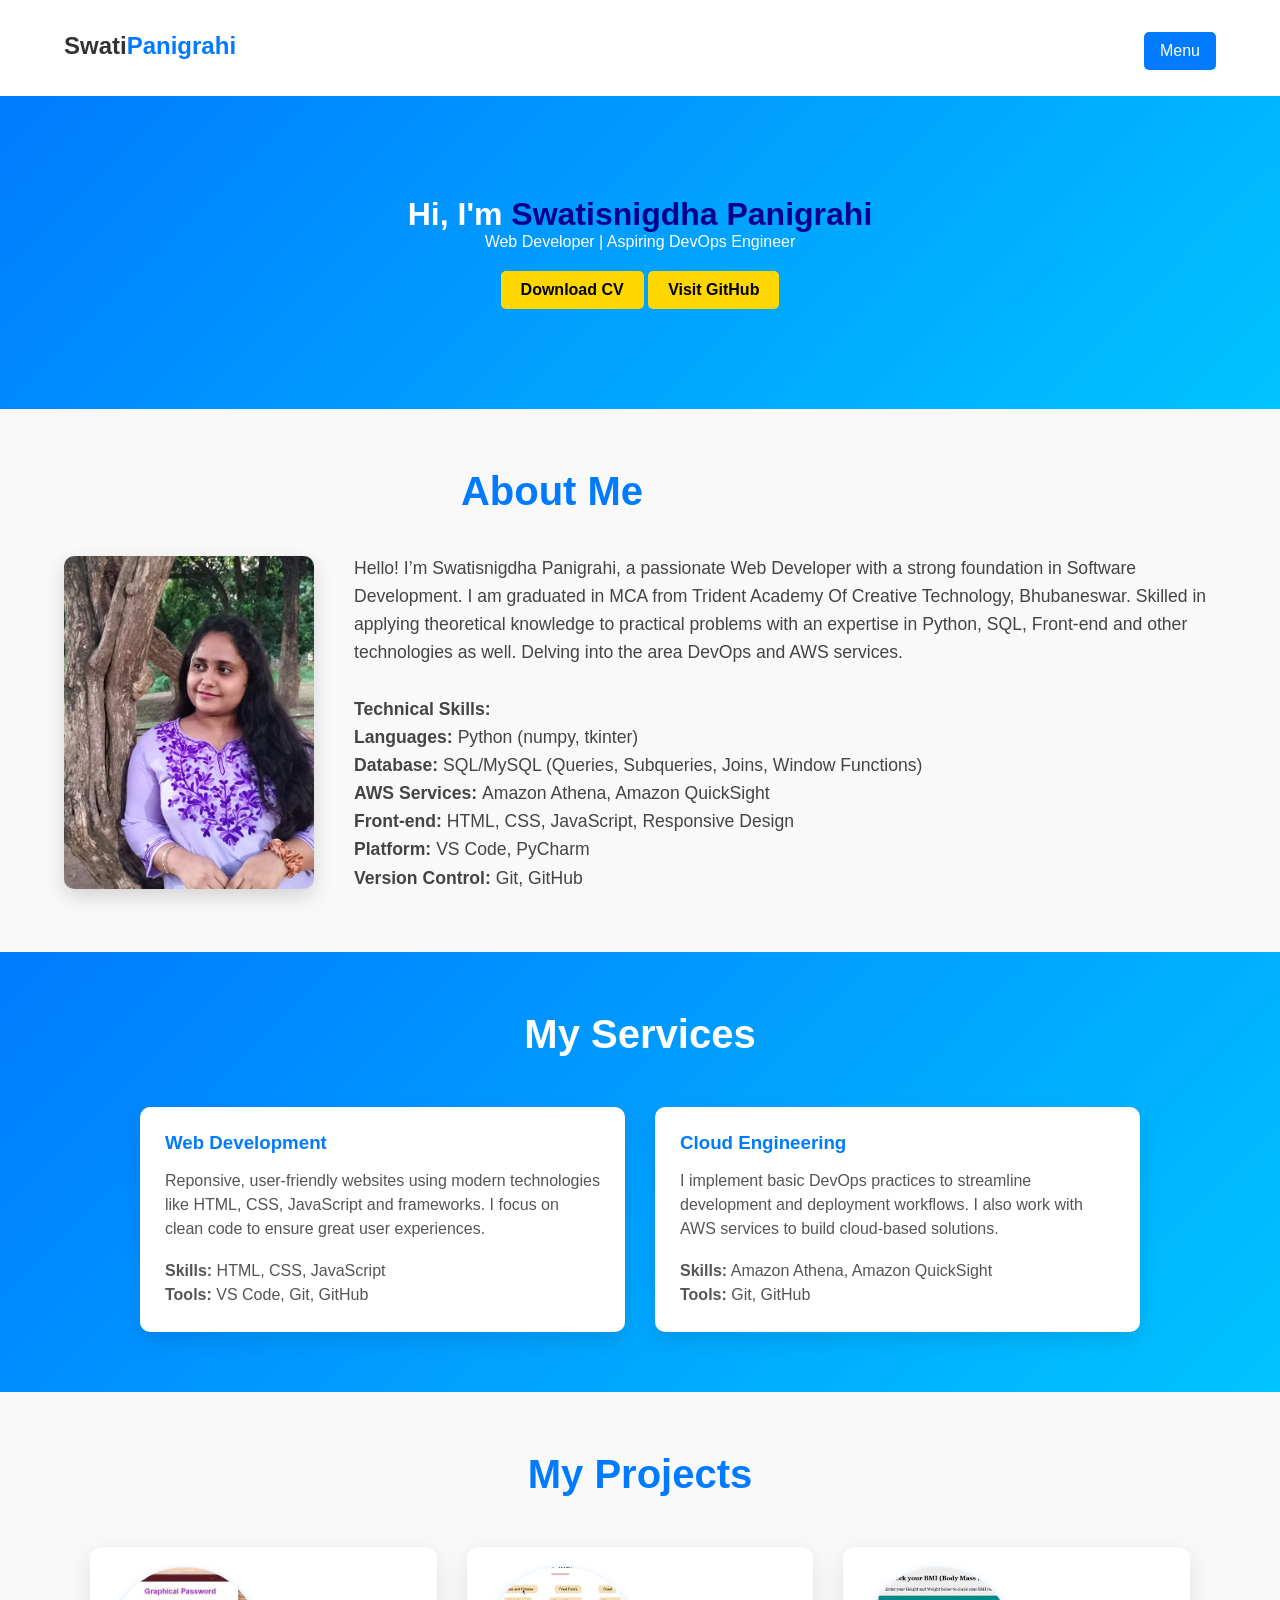
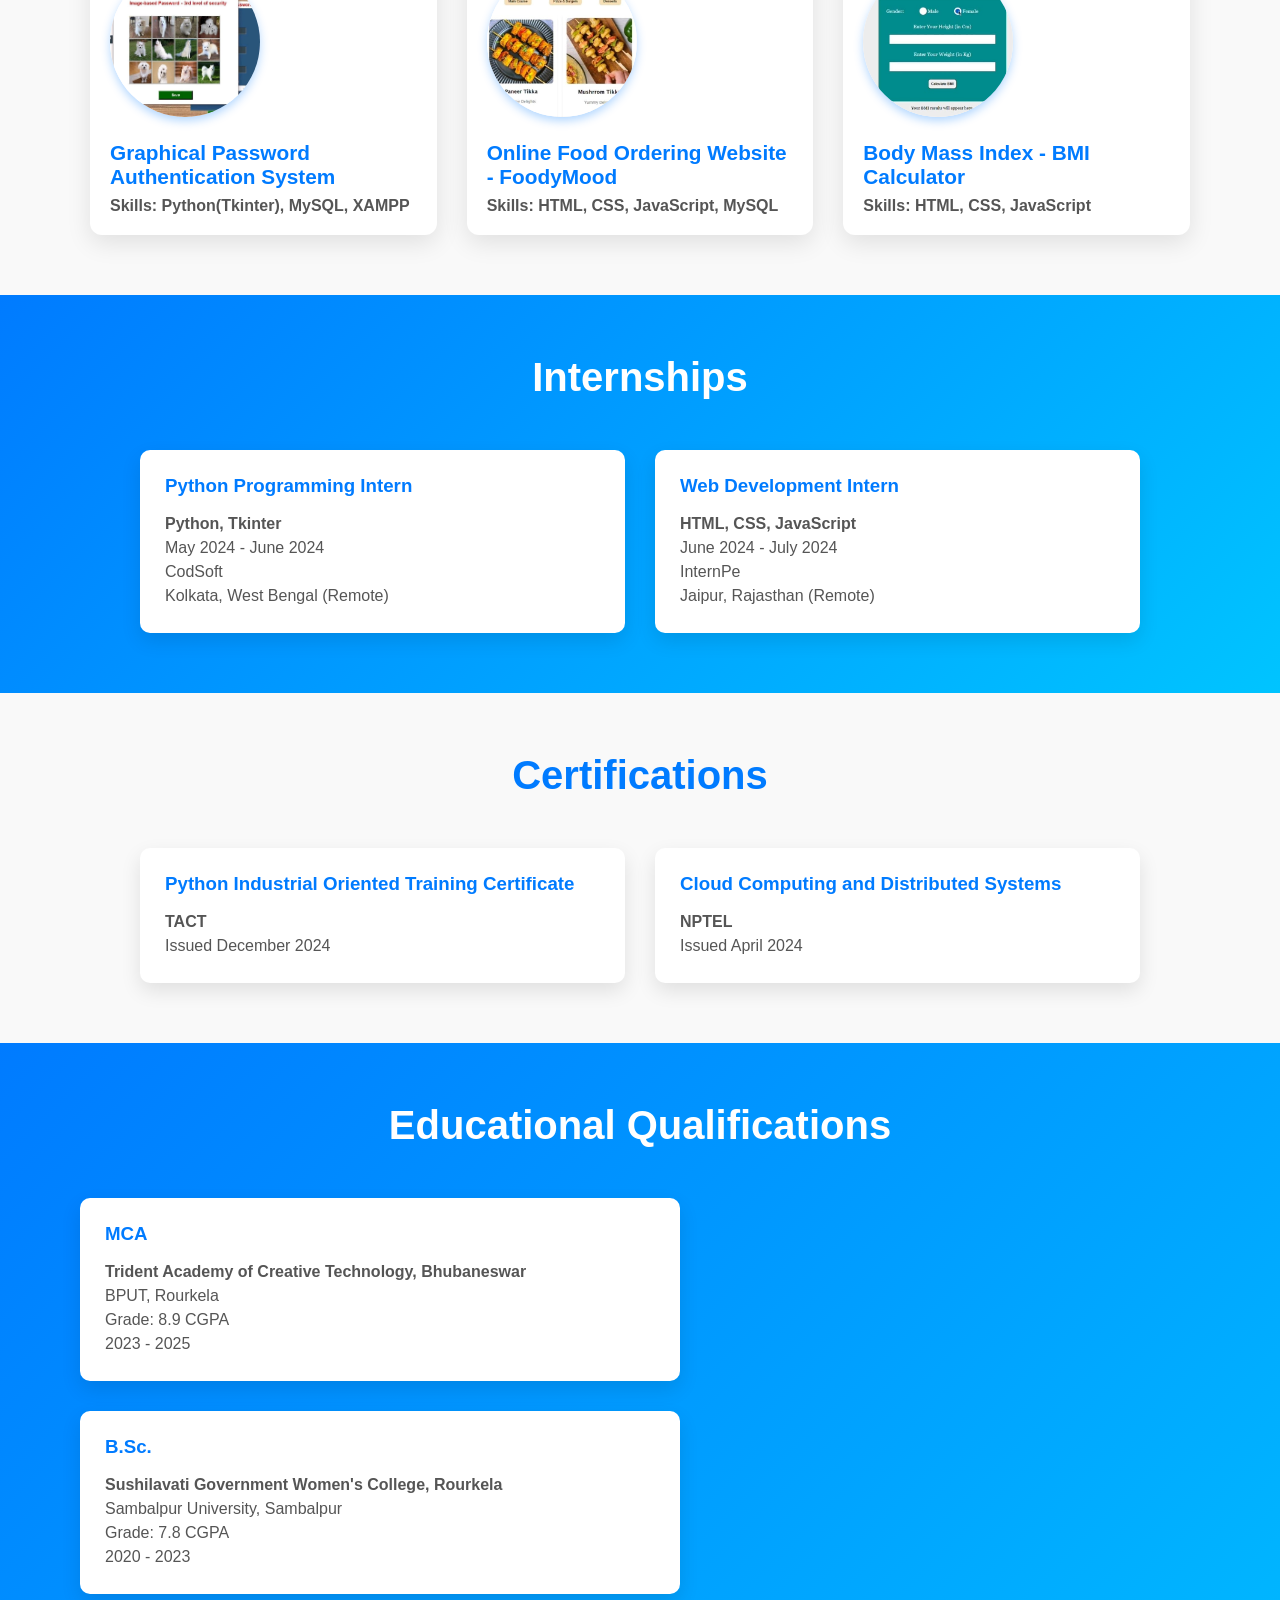
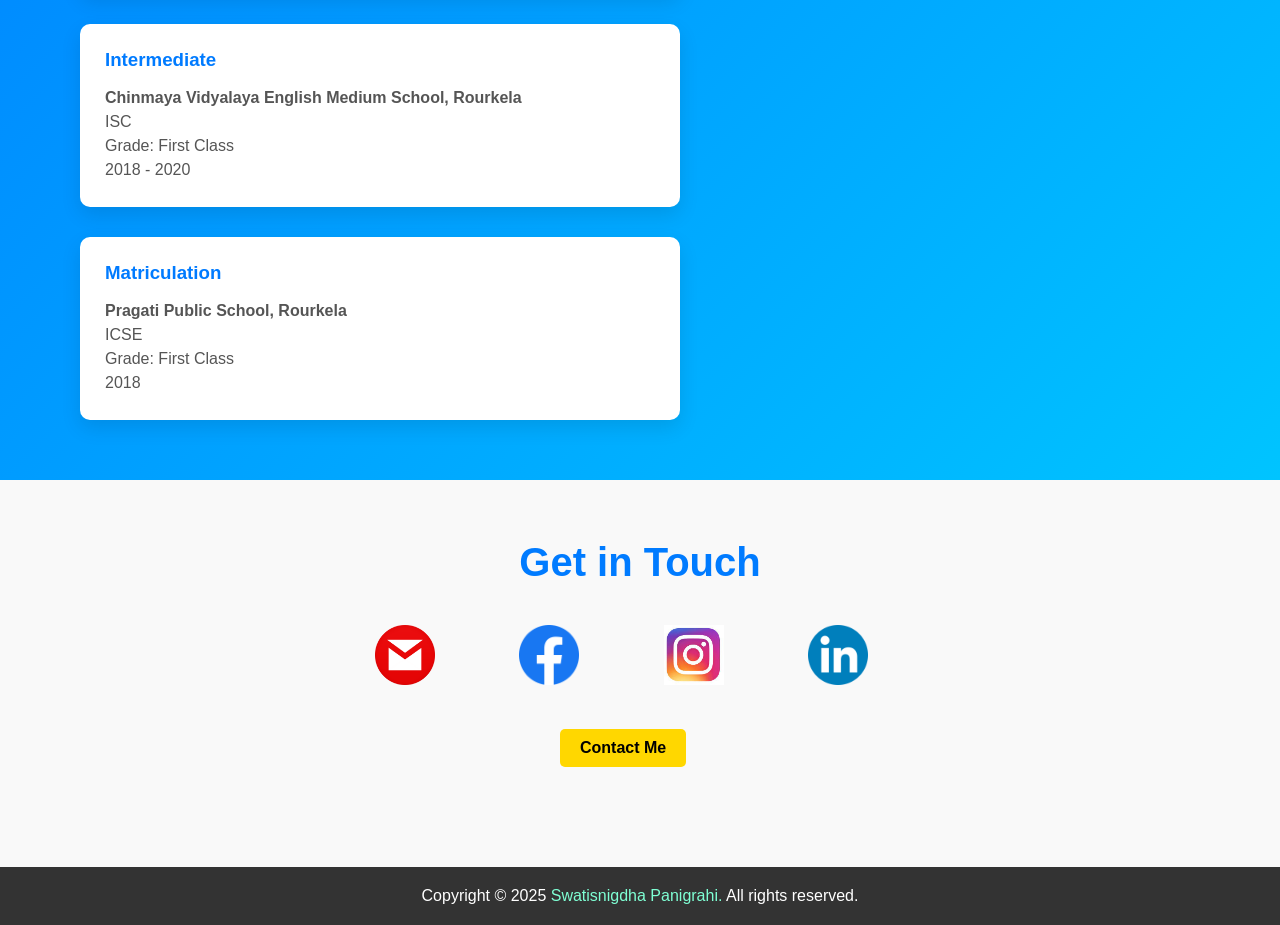
<file: index.html>
<!DOCTYPE html>
<html lang="en">
<head>
  <meta charset="UTF-8" />
  <meta name="viewport" content="width=device-width, initial-scale=1.0"/>
  <title>Portfolio | Swati</title>
  <link rel="stylesheet" href="style.css" />
</head>
<body>

  <!-- Header/Navbar -->
  <header class="navbar">
    <div class="container">
      <h1 class="logo">Swati<span>Panigrahi</span></h1>
      <nav>
    <ul class="nav-links">
    <li class="dropdown">
      <button onclick="toggleDropdown()" class="dropbtn">Menu
      </button>
      <div id="myDropdown" class="dropdown-content">
        <a href="#index">Home</a>
        <a href="#about">About</a>
        <a href="#services">Services</a>
        <a href="#projects">Projects</a>
        <a href="#experience">Experience</a>
        <a href="#contact">Contact</a>
      </div>
    </li>
  </ul>
</nav>
        <!--<ul class="nav-links">
          <li><a href="#index" class="active">Home</a></li>
          <li><a href="#about">About</a></li>
          <li><a href="#services">Services</a></li>
          <li><a href="#projects">Projects</a></li>
          <li><a href="#experience">Experience</a></li>
          <li><a href="#contact">Contact</a></li>
        </ul>
      </nav>-->
    </div>
  </header>

   <!-- Hero Section -->
  <header id="index" class="hero">
    <div class="container">
      <h1>Hi, I'm <span style="color:darkblue">Swatisnigdha Panigrahi</span></h1>
      <p>Web Developer | Aspiring DevOps Engineer</p>
      <a href="SWATISNIGDHA PANIGRAHI.pdf" onclick="downloadResume()" class="btn-primary">Download CV</a>
      <a href="https://github.com/SwatiPanigrahi" class="btn-primary" target="_blank" rel="noopener">Visit GitHub</a>
    </div>
  </header>

  <!-- About Section -->
  <section id="about" class="about-section container">
    <h2>About Me</h2>
    <div class="about-content">
      <img src="img/myphoto.jpg" alt="Image" class="about-img" />
      <div class="about-text">
        <p>Hello! I’m Swatisnigdha Panigrahi, a passionate Web Developer with a strong foundation in Software Development. 
          I am graduated in MCA from Trident Academy Of Creative Technology, Bhubaneswar. Skilled in applying theoretical knowledge 
          to practical problems with an expertise in Python, SQL, Front-end and other technologies as well. Delving into the area 
          DevOps and AWS services.</p><br>
          <p><b>Technical Skills: </b></p>
          <p><b>Languages: </b>Python (numpy, tkinter)</p>
          <p><b>Database: </b>SQL/MySQL (Queries, Subqueries, Joins, Window Functions)</p>
          <p><b>AWS Services: </b> Amazon Athena, Amazon QuickSight</p>
          <p><b>Front-end: </b>HTML, CSS, JavaScript, Responsive Design</p>
          <p><b>Platform: </b>VS Code, PyCharm</p>
          <p><b>Version Control:</b> Git, GitHub</p>
      </div>
    </div>
  </section>


  <!-- Services Section -->
  <section id="services" class="services">
    <h2>My Services</h2>
    <div class="service-cards">
      <div class="card">
        <h3>Web Development</h3>
        <p>Reponsive, user-friendly websites using modern technologies like HTML, CSS, JavaScript and frameworks. I focus on clean code to ensure great user experiences.</p> 
        <br>
        <p><b>Skills:</b> HTML, CSS, JavaScript</p>
        <p><b>Tools:</b> VS Code, Git, GitHub</p>
      </div>
      <div class="card">
        <h3>Cloud Engineering</h3>
        <p>I implement basic DevOps practices to streamline development and deployment workflows. I also work with AWS services to build cloud-based solutions.</p>
        <br>
        <p><b>Skills:</b> Amazon Athena, Amazon QuickSight</p>
        <p><b>Tools:</b> Git, GitHub</p>
      </div>
  </section>
   <!-- Projects Section -->
  <section id="projects" class="project-container">
    <h2>My Projects</h2>
    <div class="team-grid">
      <div class="team-member">
        <img src="img/p1.jpg" alt="img" />
        <h3>Graphical Password Authentication System</h3>
        <p><b>Skills: Python(Tkinter), MySQL, XAMPP</b></p>
      </div>
      <div class="team-member">
        <img src="img/p2.jpg" alt="img" />
        <h3>Online Food Ordering Website - FoodyMood</h3>
        <p><b>Skills: HTML, CSS, JavaScript, MySQL</b></p>
      </div>
      <div class="team-member">
        <img src="img/p3.jpg" alt="img" />
        <h3>Body Mass Index - BMI Calculator</h3>
        <p><b>Skills:  HTML, CSS, JavaScript</b></p>
      </div>
  </section>
  <!-- Intern Section -->
  <section id="experience" class="services">
    <h2>Internships</h2>
    <div class="service-cards">
      <div class="card">
        <h3>Python Programming Intern</h3>
        <p><b>Python, Tkinter</b></p>
        <p>May 2024 - June 2024</p>
        <p>CodSoft</p>
        <p>Kolkata, West Bengal (Remote)</p>
      </div>
      <div class="card">
        <h3>Web Development Intern</h3>
        <p><b>HTML, CSS, JavaScript</b></p>
        <p>June 2024 - July 2024</p>
        <p>InternPe</p>
        <p>Jaipur, Rajasthan (Remote)</p>
      </div>
  </section>
  <!-- Certificate Section -->
  <section id="projects" class="cert">
    <h2>Certifications</h2>
    <div class="cert-cards">
      <div class="card">
        <h3>Python Industrial Oriented Training Certificate</h3>
        <p><b>TACT</b></p>
        <p>Issued December 2024</p>
      </div>
      <div class="card">
        <h3>Cloud Computing and Distributed Systems</h3>
        <p><b>NPTEL</b></p>
        <p>Issued April 2024</p>
      </div>
  </section>
<!-- Edu Section -->
  <section id="projects" class="edu">
    <h2>Educational Qualifications</h2>
    <div class="edu-cards">
      <div class="card">
        <h3>MCA</h3>
        <p><b>Trident Academy of Creative Technology, Bhubaneswar</b></p>
        <p>BPUT, Rourkela</p>
        <p>Grade: 8.9 CGPA</p>
        <p>2023 - 2025</p>
      </div>
      <div class="card">
        <h3>B.Sc.</h3>
        <p><b>Sushilavati Government Women's College, Rourkela</b></p>
        <p>Sambalpur University, Sambalpur</p>
        <p>Grade: 7.8 CGPA</p>
        <p>2020 - 2023</p>
      </div>
      <div class="card">
        <h3>Intermediate</h3>
        <p><b>Chinmaya Vidyalaya English Medium School, Rourkela</b></p>
        <p>ISC</p>
        <p>Grade: First Class</p>
        <p>2018 - 2020</p>
      </div>
      <div class="card">
        <h3>Matriculation</h3>
        <p><b>Pragati Public School, Rourkela</b></p>
        <p>ICSE</p>
        <p>Grade: First Class</p>
        <p>2018</p>
      </div>
  </section>
   <!-- Contact Section -->
  <section id="contact" class="contact container">
  <h2>Get in Touch</h2>
    <div class="social-icons">
      <a href="mailto:panigrahiswatisnigdha@gmail.com"><img src="img/gmail.jpg" alt="Email"/></a>
      <a href="https://www.facebook.com/profile.php?id=61555001709782"><img src="img/facebook.jpg" alt="Facebook" /></a>
      <a href="https://www.instagram.com/_snigdha_shines_?igsh=YWsxMG5mOHdscmdh"><img src="img/instagram.jpg" alt="Instagram" /></a>
      <a href="#"><img src="img/linkedin1.jpg" alt="LinkedIn" /></a>
    </div> 
    <a href="tel:+917008846708" class="btn1-primary">Contact Me</a>
</section>
  <footer class="footer">
    <p>Copyright © 2025 <a href="mailto:panigrahiswatisnigdha@gmail.com" style="color: aquamarine; text-decoration: none;">Swatisnigdha Panigrahi.</a> All rights reserved.</p>
  </footer>

  <style>
  .show {
    display: block;
  }
</style>
  <script>
    // Download Resume Function
          function downloadResume() {
    alert('Downloading resume...');
    window.location.href = 'SWATISNIGDHA PANIGRAHI.pdf'; 
}
function toggleDropdown() {
    document.getElementById("myDropdown").classList.toggle("show");
  }

  // Close the dropdown if clicked outside
  window.onclick = function(e) {
    if (!e.target.matches('.dropbtn')) {
      const dropdowns = document.getElementsByClassName("dropdown-content");
      for (let i = 0; i < dropdowns.length; i++) {
        if (dropdowns[i].classList.contains('show')) {
          dropdowns[i].classList.remove('show');
        }
      }
    }
  }
  </script>
</body>
</html>
</file>
<file: style.css>
/* Reset */
* {
  margin: 0;
  padding: 0;
  box-sizing: border-box;
}
html {
  scroll-behavior: smooth;
}
body {
  font-family: 'Segoe UI', sans-serif;
  background-color: #f9f9f9;
  color: #333;
}

.container {
  width: 90%;
  max-width: 1200px;
  margin: auto;
}

/* Navbar */
.navbar {
  background-color: #fff;
  padding-top: 2rem;
  padding-bottom: 4rem;
  padding-right: 0;
  padding-left: 0;
  top: 0;
  z-index: 1000;
  box-shadow: 0 2px 5px rgba(0, 0, 0, 0.1);
}
.logo {
  float: left;
  font-size: 1.5rem;
  font-weight: bold;
}

.logo span {
  color: #007BFF;
}

.nav-links {
  float: right;
  list-style: none;
}

.nav-links li {
  display: inline-block;
  margin-left: 20px;
}

.nav-links a {
  text-decoration: none;
  color: #333;
  font-weight: 500;
}

.nav-links a:hover,
.nav-links a.active {
  color: #007BFF;
}

/* Hero */
.hero {
  background: linear-gradient(135deg, #007BFF, #00C4FF);
  color: white;
  text-align: center;
  padding: 100px 20px;
}

.hero .highlight {
  color: darkblue;
}

.hero .btn {
  display: inline-block;
  margin-top: 20px;
  padding: 12px 25px;
  background-color: #fff;
  color: #007BFF;
  text-decoration: none;
  border-radius: 30px;
  font-weight: bold;
  transition: background-color 0.3s ease;
}

.hero .btn:hover {
  background-color: #eaeaea;
}
.btn-primary{
  display: inline-block;
  padding: 10px 20px;
  text-decoration: none;
  border-radius: 5px;
  margin-top: 20px;
  font-weight: bold;
  background-color: #ffd700;
  color: #000;
}

.btn-primary:hover {
  background-color: #d61e6bd3;
  color: white;
}

.btn1-primary{
  display: inline-block;
  padding: 10px 20px;
  text-decoration: none;
  border-radius: 5px;
  margin-top: 40px;
  margin-left: 220px;
  font-weight: bold;
  background-color: #ffd700;
  color: #000;
}
.btn1-primary:hover {
  background-color: #08a356;
  color: white;
}

.services,
.cert,
.project-container,
.contact-cta {
  padding: 60px 0;
}

/* Footer */
.footer {
  background-color: #333;
  color: white;
  padding: 20px 0;
  text-align: center;
  margin-top: 40px;
}
/* About Section */
.about-section {
  padding: 60px 0;
  color: #222;
}

.about-section h2 {
  text-align: center;
  margin-bottom: 40px;
  font-size: 2.5rem;
  margin-left: -11rem;
  color: #007BFF;
}

.about-content {
  display: flex;
  flex-wrap: wrap;
  align-items: center;
  gap: 40px;
  justify-content: center;
}

.about-img {
  flex: 1 1 300px;
  max-width: 250px;
  border-radius: 10px;
  box-shadow: 0 8px 20px rgba(0, 0, 0, 0.15);
}

.about-text {
  flex: 2 1 400px;
  font-size: 1.1rem;
  line-height: 1.6;
  color: #444;
}

/* Responsive for About */
@media (max-width: 768px) {
  .about-content {
    flex-direction: column;
  }

  .about-img, .about-text {
    max-width: 100%;
  }
}
/* Services Section */
.services {
  background: linear-gradient(135deg, #007BFF, #00C4FF);
  padding: 60px 0;
  color: white;
}

.services h2 {
  text-align: center;
  margin-bottom: 50px;
  font-size: 2.5rem;
  color: white;
}

.service-cards {
  display: grid;
  grid-template-columns: repeat(auto-fit, minmax(250px, 1fr));
  gap: 30px;
  max-width: 1000px;
  margin: auto;
}
.cert {
  color: #007BFF;
  padding: 60px 0;
}

.cert h2 {
  text-align: center;
  margin-bottom: 50px;
  font-size: 2.5rem;
  color: #007BFF;
}

.cert-cards {
  display: grid;
  grid-template-columns: repeat(auto-fit, minmax(250px, 1fr));
  gap: 30px;
  max-width: 1000px;
  margin: auto;
}
.edu {
  background: linear-gradient(135deg, #007BFF, #00C4FF);
  padding: 60px 0;
  color: white;
}

.edu h2 {
  text-align: center;
  margin-bottom: 50px;
  font-size: 2.5rem;
  color: white;
}

.edu-cards {
  display: grid;
  gap: 30px;
  max-width: 600px;
  margin: 1rem 5rem 0;
}
.edu.card {
  background-color: white;
  padding: 80px;
  border-radius: 10px;
  box-shadow: 0 8px 20px rgba(0,0,0,0.1);
  transition: transform 0.3s ease, box-shadow 0.3s ease;
  cursor: default;
}

.edu.card:hover {
  transform: translateY(-10px);
  box-shadow: 0 15px 30px rgba(0,123,255,0.3);
}

.edu.card h3 {
  margin-bottom: 15px;
  color: #007BFF;
}

.edu.card p {
  font-size: 1rem;
  line-height: 1.5;
  color: #555;
}
.card {
  background-color: white;
  padding: 25px;
  border-radius: 10px;
  box-shadow: 0 8px 20px rgba(0,0,0,0.1);
  transition: transform 0.3s ease, box-shadow 0.3s ease;
  cursor: default;
}

.card:hover {
  transform: translateY(-10px);
  box-shadow: 0 15px 30px rgba(0,123,255,0.3);
}

.card h3 {
  margin-bottom: 15px;
  color: #007BFF;
}

.card p {
  font-size: 1rem;
  line-height: 1.5;
  color: #555;
}
/* Projects Section */
.project-container{
  color: #007BFF;
  padding: 60px 0;
}
.project-container h2 {
  text-align: center;
  margin-bottom: 50px;
  font-size: 2.5rem;
  color: #007BFF;
}

.team-grid {
  display: grid;
  grid-template-columns: repeat(auto-fit, minmax(250px, 1fr));
  gap: 30px;
  max-width: 1100px;
  margin: auto;
}
/* Team Section 
.team-grid {
  display: grid;
  grid-template-columns: repeat(auto-fit, minmax(220px, 1fr));
  gap: 30px;
}*/

.team-member {
  background: white;
  border-radius: 12px;
  padding: 20px;
  box-shadow: 0 8px 25px rgba(0,0,0,0.1);
  transition: transform 0.3s ease;
  cursor: default;
}

.team-member:hover {
  transform: translateY(-10px);
}

.team-member img {
  width: 150px;
  height: 150px;
  object-fit: cover;
  border-radius: 50%;
  margin-bottom: 20px;
  box-shadow: 0 4px 10px rgba(0,123,255,0.3);
}

.team-member h3 {
  margin-bottom: 8px;
  color: #007BFF;
  font-size: 1.3rem;
}

.team-member p {
  font-size: 1rem;
  color: #555;
}
/* Contact Section */
.contact {
  padding: 60px 0;
  max-width: 600px;
  margin: auto;
  color: #222;
}
.contact-icons {
  display: flex;
  gap: 20px; /* spacing between icons */
  align-items: center; /* vertically center icons if needed */
  justify-content: center; /* center them horizontally */
  padding: 1rem 0;
}
.contact-icons img{
  margin: 0 2.5rem;
}
.contact-icons label {
  margin: 0; /* remove default label margin */
  cursor: pointer;
}
.contact h2 {
  text-align: center;
  font-size: 2.5rem;
  margin-bottom: 40px;
  color: #007BFF;
}
.social-icons a {
    margin-right: 10px;
  }
  
.social-icons img {
    margin: 0 35px;
    width: 60px;
    height: 60px;
  }
  
/* Dropdown Button */
.dropdown {
  position: relative;
  display: inline-block;
  margin-left: 20px;
}

.dropbtn {
  background-color: #007BFF;
  color: white;
  padding: 10px 16px;
  font-size: 16px;
  border: none;
  border-radius: 5px;
  cursor: pointer;
}

.dropbtn:hover {
  background-color: #0056b3;
}

.dropdown-content {
  display: none;
  position: absolute;
  background-color: #f1f1f1;
  min-width: 180px;
  box-shadow: 0px 8px 16px rgba(0,0,0,0.2);
  z-index: 1;
  border-radius: 5px;
}

.dropdown-content a {
  color: black;
  padding: 12px 16px;
  text-decoration: none;
  display: block;
}

.dropdown-content a:hover {
  background-color: #ddd;
}
</file>
